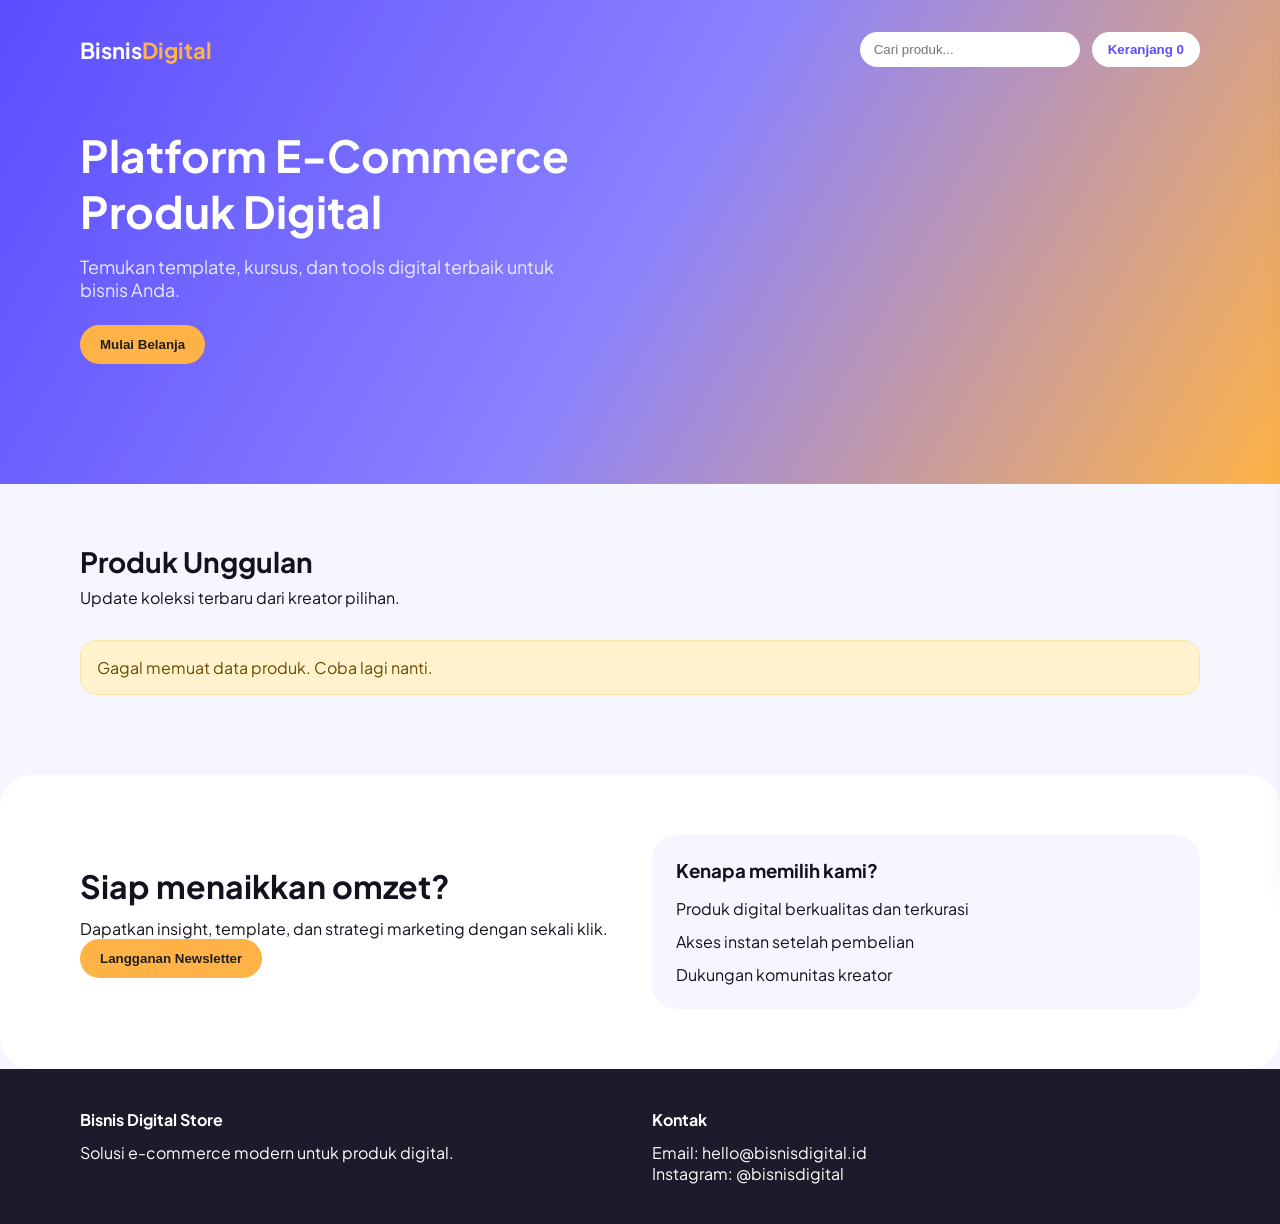
<file: index.html>
<!DOCTYPE html>
<html lang="id">
<head>
    <meta charset="UTF-8">
    <meta name="viewport" content="width=device-width, initial-scale=1.0">
    <title>Bisnis Digital Store</title>
    <link rel="stylesheet" href="assets/css/style.css">
    <link rel="preconnect" href="https://fonts.googleapis.com">
    <link rel="preconnect" href="https://fonts.gstatic.com" crossorigin>
    <link href="https://fonts.googleapis.com/css2?family=Plus+Jakarta+Sans:wght@400;500;600;700&display=swap" rel="stylesheet">
</head>
<body>
    <header class="hero">
        <nav class="navbar">
            <div class="logo">Bisnis<span>Digital</span></div>
            <div class="nav-actions">
                <input type="text" id="searchInput" placeholder="Cari produk...">
                <button class="cart-btn" id="cartToggle">Keranjang <span id="cartCount">0</span></button>
            </div>
        </nav>
        <div class="hero-content">
            <h1>Platform E-Commerce Produk Digital</h1>
            <p>Temukan template, kursus, dan tools digital terbaik untuk bisnis Anda.</p>
            <button class="primary-btn">Mulai Belanja</button>
        </div>
    </header>

    <section class="section">
        <div class="section-header">
            <h2>Produk Unggulan</h2>
            <p>Update koleksi terbaru dari kreator pilihan.</p>
        </div>
        <div class="notice" id="dbNotice" hidden></div>
        <div class="product-grid" id="productGrid"></div>
    </section>

    <section class="section highlight">
        <div class="highlight-content">
            <h2>Siap menaikkan omzet?</h2>
            <p>Dapatkan insight, template, dan strategi marketing dengan sekali klik.</p>
            <button class="primary-btn">Langganan Newsletter</button>
        </div>
        <div class="highlight-card">
            <h3>Kenapa memilih kami?</h3>
            <ul>
                <li>Produk digital berkualitas dan terkurasi</li>
                <li>Akses instan setelah pembelian</li>
                <li>Dukungan komunitas kreator</li>
            </ul>
        </div>
    </section>

    <aside class="cart-panel" id="cartPanel">
        <div class="cart-header">
            <h3>Keranjang Belanja</h3>
            <button id="closeCart">Tutup</button>
        </div>
        <div class="cart-body" id="cartItems"></div>
        <div class="cart-footer">
            <div class="total">Total: <span id="cartTotal">Rp 0</span></div>
            <button class="primary-btn" id="checkoutBtn">Checkout</button>
        </div>
    </aside>

    <footer class="footer">
        <div>
            <h4>Bisnis Digital Store</h4>
            <p>Solusi e-commerce modern untuk produk digital.</p>
        </div>
        <div>
            <h4>Kontak</h4>
            <p>Email: hello@bisnisdigital.id</p>
            <p>Instagram: @bisnisdigital</p>
        </div>
    </footer>

    <script src="assets/js/app.js"></script>
</body>
</html>
</file>
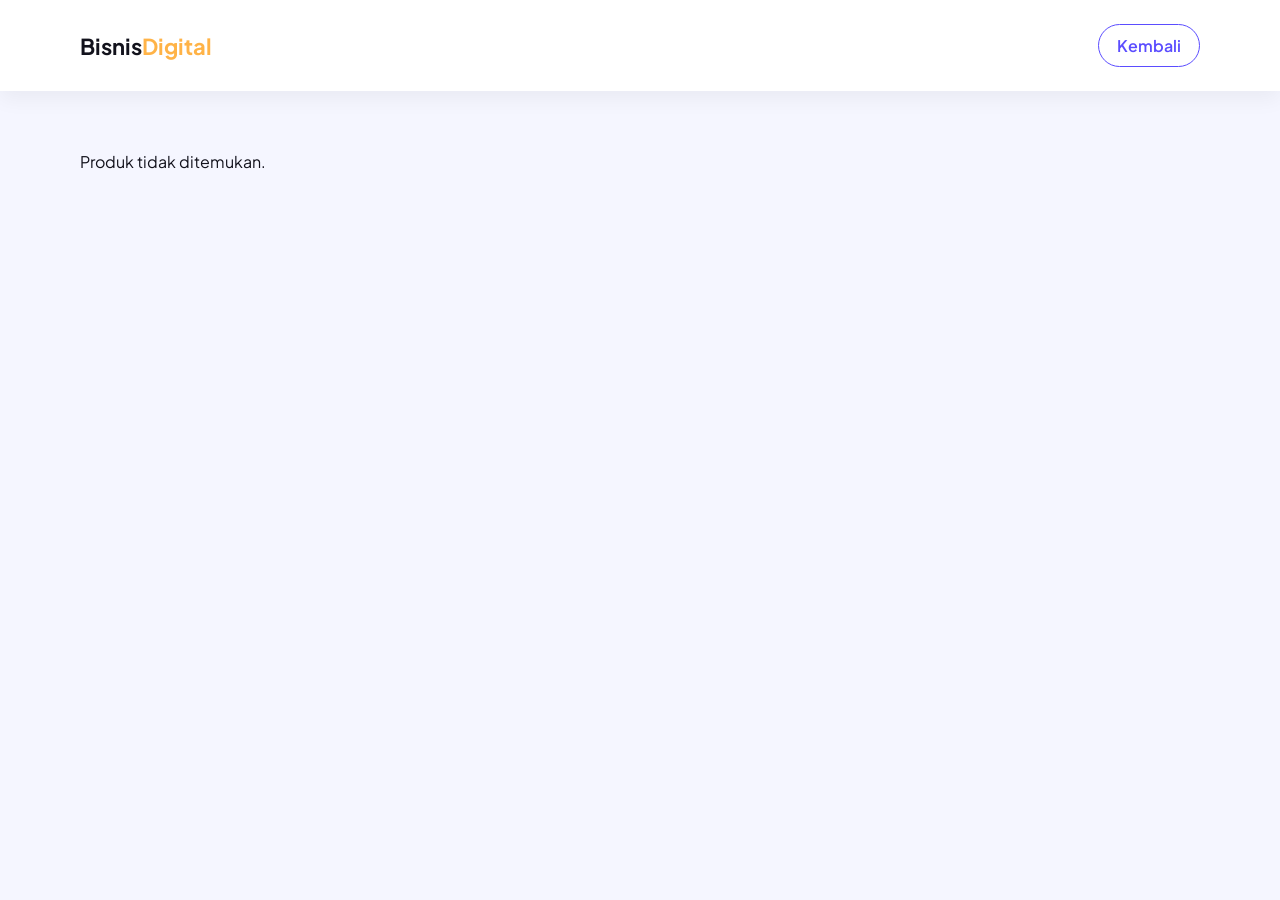
<file: product.html>
<!DOCTYPE html>
<html lang="id">
<head>
    <meta charset="UTF-8">
    <meta name="viewport" content="width=device-width, initial-scale=1.0">
    <title>Detail Produk - Bisnis Digital Store</title>
    <link rel="stylesheet" href="assets/css/style.css">
    <link rel="preconnect" href="https://fonts.googleapis.com">
    <link rel="preconnect" href="https://fonts.gstatic.com" crossorigin>
    <link href="https://fonts.googleapis.com/css2?family=Plus+Jakarta+Sans:wght@400;500;600;700&display=swap" rel="stylesheet">
</head>
<body>
    <header class="sub-hero">
        <nav class="navbar">
            <a class="logo" href="index.html">Bisnis<span>Digital</span></a>
            <div class="nav-actions">
                <a class="ghost-btn" href="index.html">Kembali</a>
            </div>
        </nav>
    </header>

    <main class="section product-detail" id="productDetail">
        <div class="detail-image">
            <img id="productImage" src="" alt="Produk" />
        </div>
        <div class="detail-info">
            <span class="tag" id="productCategory">Digital</span>
            <h1 id="productName">Memuat...</h1>
            <p id="productDescription">Silakan tunggu, detail produk sedang disiapkan.</p>
            <div class="detail-price" id="productPrice">Rp 0</div>
            <button class="primary-btn add-to-cart" id="productAdd" data-id="" data-name="" data-price="">Tambah ke Keranjang</button>
        </div>
    </main>

    <script src="assets/js/app.js"></script>
</body>
</html>
</file>
<file: assets/css/style.css>
:root {
    --primary: #5b4dff;
    --secondary: #ffb347;
    --dark: #12121c;
    --light: #f5f6ff;
    --card: #ffffff;
}

* {
    box-sizing: border-box;
    margin: 0;
    padding: 0;
}

body {
    font-family: 'Plus Jakarta Sans', sans-serif;
    color: var(--dark);
    background: var(--light);
}

a {
    color: inherit;
    text-decoration: none;
}

.hero {
    background: linear-gradient(120deg, #5b4dff 0%, #8b82ff 50%, #ffb347 100%);
    color: #fff;
    padding: 32px 80px 120px;
    position: relative;
    overflow: hidden;
}

.sub-hero {
    background: #ffffff;
    padding: 24px 80px;
    box-shadow: 0 8px 20px rgba(0, 0, 0, 0.05);
}

.navbar {
    display: flex;
    align-items: center;
    justify-content: space-between;
    gap: 16px;
}

.logo {
    font-weight: 700;
    font-size: 22px;
}

.logo span {
    color: var(--secondary);
}

.nav-actions {
    display: flex;
    align-items: center;
    gap: 12px;
}

.nav-actions input {
    padding: 10px 14px;
    border-radius: 24px;
    border: none;
    width: 220px;
}

.cart-btn {
    background: #fff;
    color: var(--primary);
    border: none;
    padding: 10px 16px;
    border-radius: 24px;
    font-weight: 600;
    cursor: pointer;
}

.hero-content {
    margin-top: 60px;
    max-width: 520px;
}

.hero-content h1 {
    font-size: 44px;
    margin-bottom: 16px;
}

.hero-content p {
    font-size: 18px;
    margin-bottom: 24px;
    color: rgba(255, 255, 255, 0.85);
}

.primary-btn {
    background: var(--secondary);
    color: #1f1f1f;
    border: none;
    padding: 12px 20px;
    border-radius: 24px;
    font-weight: 600;
    cursor: pointer;
}

.ghost-btn {
    border: 1px solid var(--primary);
    color: var(--primary);
    padding: 10px 18px;
    border-radius: 24px;
    font-weight: 600;
    background: transparent;
}

.section {
    padding: 60px 80px;
}

.section-header {
    margin-bottom: 32px;
}

.section-header h2 {
    font-size: 28px;
    margin-bottom: 8px;
}

.product-grid {
    display: grid;
    grid-template-columns: repeat(auto-fit, minmax(260px, 1fr));
    gap: 24px;
}

.product-card {
    background: var(--card);
    border-radius: 24px;
    overflow: hidden;
    box-shadow: 0 12px 30px rgba(0, 0, 0, 0.08);
    display: flex;
    flex-direction: column;
}

.product-image {
    position: relative;
    height: 180px;
}

.product-image img {
    width: 100%;
    height: 100%;
    object-fit: cover;
}

.tag {
    position: absolute;
    top: 16px;
    left: 16px;
    background: rgba(255, 255, 255, 0.85);
    padding: 6px 12px;
    border-radius: 20px;
    font-size: 12px;
    font-weight: 600;
}

.product-info {
    padding: 20px;
    display: flex;
    flex-direction: column;
    gap: 12px;
    flex: 1;
}

.product-info h3 {
    font-size: 18px;
}

.product-info p {
    color: #5a5a6a;
    font-size: 14px;
    line-height: 1.5;
}

.product-meta {
    display: flex;
    justify-content: space-between;
    align-items: center;
    margin-top: auto;
    gap: 12px;
}

.price {
    font-weight: 700;
    color: var(--primary);
}

.actions {
    display: flex;
    gap: 8px;
    flex-wrap: wrap;
}

.empty-state {
    padding: 40px;
    text-align: center;
    background: #fff;
    border-radius: 16px;
}

.notice {
    background: #fff2cc;
    padding: 16px;
    border-radius: 16px;
    margin-bottom: 20px;
    border: 1px solid #ffe4a3;
    color: #6a4b00;
}

.highlight {
    background: #ffffff;
    display: grid;
    grid-template-columns: repeat(auto-fit, minmax(260px, 1fr));
    gap: 24px;
    align-items: center;
    border-radius: 32px;
}

.highlight-content h2 {
    font-size: 32px;
    margin-bottom: 12px;
}

.highlight-card {
    background: var(--light);
    padding: 24px;
    border-radius: 24px;
}

.highlight-card ul {
    list-style: none;
    display: grid;
    gap: 12px;
    margin-top: 16px;
}

.highlight-card li {
    display: flex;
    gap: 8px;
}

.cart-panel {
    position: fixed;
    top: 0;
    right: -380px;
    width: 360px;
    height: 100vh;
    background: #ffffff;
    box-shadow: -12px 0 24px rgba(0, 0, 0, 0.08);
    display: flex;
    flex-direction: column;
    transition: right 0.3s ease;
    z-index: 20;
}

.cart-panel.open {
    right: 0;
}

.cart-header,
.cart-footer {
    padding: 20px;
    border-bottom: 1px solid #eee;
    display: flex;
    justify-content: space-between;
    align-items: center;
}

.cart-body {
    flex: 1;
    padding: 20px;
    display: grid;
    gap: 16px;
    overflow-y: auto;
}

.cart-item {
    display: flex;
    justify-content: space-between;
    gap: 12px;
}

.cart-actions button {
    border: none;
    background: var(--light);
    padding: 6px 10px;
    border-radius: 8px;
    cursor: pointer;
    margin-right: 6px;
}

.total {
    font-weight: 700;
}

.product-detail {
    display: grid;
    grid-template-columns: repeat(auto-fit, minmax(280px, 1fr));
    gap: 32px;
    align-items: start;
}

.detail-image img {
    width: 100%;
    border-radius: 24px;
    box-shadow: 0 16px 30px rgba(0, 0, 0, 0.1);
}

.detail-info h1 {
    font-size: 32px;
    margin: 12px 0;
}

.detail-info p {
    margin-bottom: 16px;
    color: #555;
    line-height: 1.6;
}

.detail-price {
    font-size: 24px;
    font-weight: 700;
    color: var(--primary);
    margin-bottom: 20px;
}

.footer {
    padding: 40px 80px;
    display: grid;
    grid-template-columns: repeat(auto-fit, minmax(200px, 1fr));
    gap: 24px;
    color: #fff;
    background: #1b1b2b;
}

.footer h4 {
    margin-bottom: 12px;
}

@media (max-width: 768px) {
    .hero,
    .section,
    .sub-hero,
    .footer {
        padding: 32px 24px;
    }

    .nav-actions {
        flex-direction: column;
        align-items: stretch;
    }

    .nav-actions input {
        width: 100%;
    }

    .hero-content h1 {
        font-size: 32px;
    }
}
</file>
